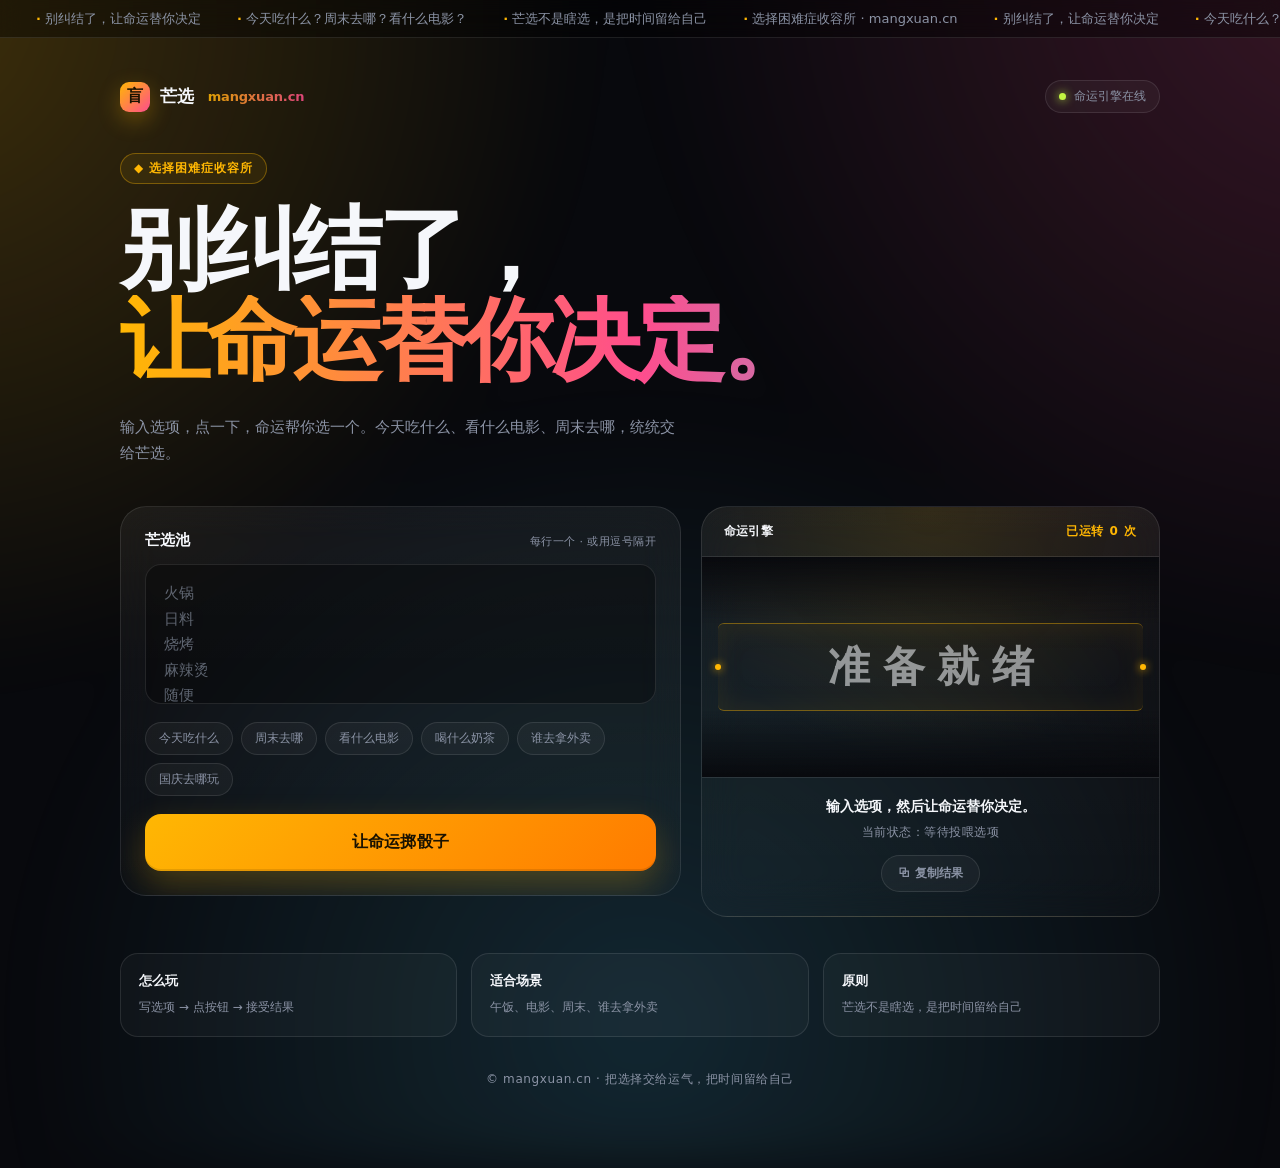
<file: index.html>
<!DOCTYPE html>
<html lang="zh-CN">
<head>
<meta charset="UTF-8">
<meta name="viewport" content="width=device-width, initial-scale=1.0">
<title>芒选 - 别纠结了，让命运替你决定</title>
<meta name="description" content="输入选项，一键芒选。今天吃什么、看什么电影、周末去哪，交给芒选帮你决定。">
<style>
  :root{
    --bg:#08090d;
    --text:#f5f7fb;
    --muted:#8b93a5;
    --line:rgba(255,255,255,.1);
    --accent:#ffb703;
    --accent2:#ff4d8d;
    --accent3:#4cc9f0;
    --lime:#c2f542;

    --reel-h: 220px;
    --reel-item-h: 88px;
  }

  *{ box-sizing:border-box; margin:0; padding:0; }

  html,body{ min-height:100%; }

  body{
    font-family: ui-sans-serif, system-ui, -apple-system, BlinkMacSystemFont,
      "Segoe UI", "PingFang SC", "Microsoft YaHei", sans-serif;
    background:var(--bg);
    color:var(--text);
    overflow-x:hidden;
    -webkit-text-size-adjust:100%;
    -webkit-font-smoothing:antialiased;
  }

  body::before{
    content:"";
    position:fixed;
    inset:-30%;
    z-index:0;
    pointer-events:none;
    background:
      radial-gradient(circle at 15% 20%, rgba(255,183,3,.22), transparent 32%),
      radial-gradient(circle at 85% 15%, rgba(255,77,141,.2), transparent 34%),
      radial-gradient(circle at 50% 90%, rgba(76,201,240,.16), transparent 38%);
    filter: blur(30px);
    animation: drift 22s ease-in-out infinite alternate;
  }

  @keyframes drift{
    0%{ transform: translate3d(0,0,0) scale(1); }
    100%{ transform: translate3d(4%,-3%,0) scale(1.08); }
  }

  .marquee{
    position:relative;
    z-index:2;
    overflow:hidden;
    border-bottom:1px solid var(--line);
    background:rgba(0,0,0,.4);
    backdrop-filter: blur(10px);
    height:38px;
    display:flex;
    align-items:center;
  }

  .marquee-track{
    display:flex;
    gap:36px;
    white-space:nowrap;
    animation: scroll 30s linear infinite;
    font-size:13px;
    color:var(--muted);
    padding-left:36px;
  }

  .marquee-track b{ color:var(--accent); font-weight:800; }

  @keyframes scroll{ to{ transform: translateX(-50%); } }

  .wrap{
    position:relative;
    z-index:1;
    max-width:1080px;
    margin:0 auto;
    padding:28px 20px 80px;
  }

  /* 导航 */
  .nav{
    display:flex;
    justify-content:space-between;
    align-items:center;
    gap:16px;
    padding:14px 0 40px;
  }

  .logo{
    display:flex;
    align-items:center;
    gap:10px;
    font-size:17px;
    font-weight:900;
    letter-spacing:-.01em;
  }

  .logo-mark{
    width:30px;
    height:30px;
    border-radius:9px;
    background:linear-gradient(135deg,var(--accent),var(--accent2));
    display:grid;
    place-items:center;
    font-size:16px;
    color:#1a1200;
    box-shadow:0 8px 22px rgba(255,183,3,.3);
    animation: logoPulse 3s ease-in-out infinite;
    flex-shrink:0;
  }

  @keyframes logoPulse{
    0%,100%{ transform: rotate(-4deg) scale(1); }
    50%{ transform: rotate(4deg) scale(1.06); }
  }

  .logo em{
    font-style:normal;
    background:linear-gradient(90deg,var(--accent),var(--accent2));
    -webkit-background-clip:text;
    background-clip:text;
    color:transparent;
    font-size:13px;
    font-weight:600;
    margin-left:4px;
    opacity:.85;
  }

  .status-pill{
    display:flex;
    align-items:center;
    gap:8px;
    padding:7px 13px;
    border:1px solid var(--line);
    border-radius:999px;
    background:rgba(255,255,255,.04);
    font-size:12px;
    color:var(--muted);
    white-space:nowrap;
  }

  .status-pill i{
    width:7px; height:7px;
    border-radius:50%;
    background:var(--lime);
    box-shadow:0 0 10px var(--lime);
    animation: blink 1.6s ease-in-out infinite;
    flex-shrink:0;
  }

  @keyframes blink{ 50%{ opacity:.35; } }

  .hero{ position:relative; margin-bottom:40px; }

  .hero-tag{
    display:inline-flex;
    align-items:center;
    gap:8px;
    padding:6px 13px;
    border-radius:999px;
    border:1px solid rgba(255,183,3,.35);
    background:rgba(255,183,3,.08);
    color:var(--accent);
    font-size:12px;
    font-weight:700;
    letter-spacing:.08em;
    margin-bottom:20px;
  }

  .hero h1{
    font-size:clamp(2.4rem, 7.5vw, 5.6rem);
    line-height:1.02;
    letter-spacing:-.045em;
    font-weight:900;
  }

  .hero h1 .line2{
    display:block;
    background:linear-gradient(90deg,var(--accent) 0%, var(--accent2) 50%, var(--accent3) 100%);
    -webkit-background-clip:text;
    background-clip:text;
    color:transparent;
    padding-bottom:.08em;
  }

  .hero p{
    margin-top:20px;
    max-width:560px;
    color:var(--muted);
    font-size:15px;
    line-height:1.75;
  }

  .stage{
    display:grid;
    grid-template-columns: 1.1fr .9fr;
    gap:20px;
    align-items:start;
  }

  .card{
    position:relative;
    border:1px solid var(--line);
    border-radius:26px;
    background:linear-gradient(180deg, rgba(255,255,255,.055), rgba(255,255,255,.02));
    backdrop-filter: blur(20px);
    padding:24px;
    overflow:hidden;
  }

  .input-card .label{
    display:flex;
    justify-content:space-between;
    align-items:baseline;
    margin-bottom:14px;
  }

  .input-card .label b{ font-size:15px; font-weight:800; }
  .input-card .label span{ font-size:11px; color:var(--muted); letter-spacing:.04em; }

  textarea{
    width:100%;
    min-height:140px;
    padding:16px 18px;
    resize:none;
    border:1px solid var(--line);
    border-radius:16px;
    outline:none;
    background:rgba(0,0,0,.32);
    color:var(--text);
    font:inherit;
    font-size:15px;
    line-height:1.7;
    transition:.2s;
    scrollbar-width: thin;
    scrollbar-color: rgba(255,255,255,.18) transparent;
  }

  textarea:focus{
    border-color:rgba(255,183,3,.6);
    box-shadow:0 0 0 4px rgba(255,183,3,.08);
    background:rgba(0,0,0,.42);
  }

  textarea::placeholder{ color:rgba(139,147,165,.65); }

  textarea::-webkit-scrollbar{ width:7px; }
  textarea::-webkit-scrollbar-track{ background:transparent; margin:6px; }
  textarea::-webkit-scrollbar-thumb{
    background:rgba(255,255,255,.16);
    border-radius:999px;
    border:2px solid transparent;
    background-clip:padding-box;
  }
  textarea::-webkit-scrollbar-thumb:hover{
    background:rgba(255,255,255,.3);
    background-clip:padding-box;
  }
  textarea::-webkit-resizer{ display:none; }

  .chips{
    display:flex;
    flex-wrap:wrap;
    gap:8px;
    margin-top:14px;
  }

  .chip{
    padding:7px 13px;
    border:1px solid var(--line);
    border-radius:999px;
    background:rgba(255,255,255,.04);
    color:var(--muted);
    font:inherit;
    font-size:12px;
    cursor:pointer;
    transition:.2s;
  }

  .chip:hover, .chip.active{
    color:var(--text);
    border-color:rgba(255,183,3,.5);
    background:rgba(255,183,3,.1);
  }

  .roll-btn{
    width:100%;
    margin-top:18px;
    padding:18px 24px;
    border:0;
    border-radius:16px;
    font:inherit;
    font-size:16px;
    font-weight:900;
    letter-spacing:.02em;
    color:#1a1200;
    background:linear-gradient(135deg,var(--accent),#ff7b00);
    box-shadow:0 14px 34px rgba(255,183,3,.24), inset 0 -2px 0 rgba(0,0,0,.1);
    cursor:pointer;
    position:relative;
    overflow:hidden;
    transition:.2s;
  }

  .roll-btn::after{
    content:"";
    position:absolute;
    top:0; left:-60%;
    width:40%; height:100%;
    background:linear-gradient(90deg, transparent, rgba(255,255,255,.5), transparent);
    transform:skewX(-20deg);
    transition:.6s;
  }

  .roll-btn:hover::after{ left:120%; }

  .roll-btn:hover{
    transform:translateY(-2px);
    box-shadow:0 18px 40px rgba(255,183,3,.36);
  }

  .roll-btn:active{ transform:translateY(0); }

  .roll-btn:disabled{
    cursor:wait;
    opacity:.85;
    transform:none;
  }

  .machine-card{
    position:sticky;
    top:20px;
    padding:0;
    overflow:hidden;
    background:
      radial-gradient(circle at 50% 0%, rgba(255,183,3,.12), transparent 55%),
      linear-gradient(180deg, rgba(255,255,255,.06), rgba(255,255,255,.02));
  }

  .machine-head{
    display:flex;
    justify-content:space-between;
    align-items:center;
    padding:16px 22px;
    border-bottom:1px solid var(--line);
    font-size:12px;
    color:var(--muted);
    letter-spacing:.08em;
  }

  .machine-head b{
    color:var(--text);
    font-weight:800;
    letter-spacing:.02em;
  }

  .machine-head em{
    font-style:normal;
    color:var(--accent);
    font-weight:800;
  }

  .reel{
    position:relative;
    height:var(--reel-h);
    overflow:hidden;
  }

  .reel::before,
  .reel::after{
    content:"";
    position:absolute;
    left:0; right:0;
    height:66px;
    pointer-events:none;
    z-index:3;
  }

  .reel::before{
    top:0;
    background:linear-gradient(180deg, rgba(8,9,13,.95), transparent);
  }

  .reel::after{
    bottom:0;
    background:linear-gradient(0deg, rgba(8,9,13,.95), transparent);
  }

  .reel-window{
    position:absolute;
    top:50%;
    left:16px;
    right:16px;
    height:var(--reel-item-h);
    transform:translateY(-50%);
    border-top:1px solid rgba(255,183,3,.42);
    border-bottom:1px solid rgba(255,183,3,.42);
    border-radius:6px;
    pointer-events:none;
    z-index:2;
    box-shadow: inset 0 0 30px rgba(255,183,3,.08);
  }

  .reel-window::before,
  .reel-window::after{
    content:"";
    position:absolute;
    width:6px; height:6px;
    background:var(--accent);
    border-radius:50%;
    top:50%;
    margin-top:-3px;
    box-shadow:0 0 8px var(--accent);
  }
  .reel-window::before{ left:-3px; }
  .reel-window::after{ right:-3px; }

  .reel-strip{
    position:relative;
    z-index:1;
    padding-top: calc((var(--reel-h) - var(--reel-item-h)) / 2);
    padding-bottom: calc((var(--reel-h) - var(--reel-item-h)) / 2);
    will-change: transform;
  }

  .reel-item{
    height:var(--reel-item-h);
    display:flex;
    align-items:center;
    justify-content:center;
    padding:0 24px;
    font-size:clamp(1.6rem, 5.5vw, 2.6rem);
    font-weight:900;
    letter-spacing:-.02em;
    color:rgba(245,247,251,.55);
    text-align:center;
    word-break:break-word;
    line-height:1.1;
    transition: color .3s;
  }

  .reel-item.win{
    background:linear-gradient(180deg,#fff,#ffd166);
    -webkit-background-clip:text;
    background-clip:text;
    -webkit-text-fill-color:transparent;
  }

  .stamp{
    position:absolute;
    top:14px;
    right:20px;
    z-index:6;
    padding:6px 10px;
    border:2px solid var(--accent2);
    border-radius:8px;
    color:var(--accent2);
    font-size:11px;
    font-weight:900;
    letter-spacing:.16em;
    background:rgba(8,9,13,.55);
    backdrop-filter: blur(6px);
    opacity:0;
    transform: rotate(8deg) scale(.6);
    transition: .35s cubic-bezier(.34,1.56,.64,1);
    pointer-events:none;
    white-space:nowrap;
  }

  .stamp.show{
    opacity:1;
    transform: rotate(8deg) scale(1);
    animation: stampPulse .6s ease-out;
  }

  @keyframes stampPulse{
    0%{ transform: rotate(8deg) scale(1.4); }
    100%{ transform: rotate(8deg) scale(1); }
  }

  .result-info{
    padding:20px 24px 24px;
    border-top:1px solid var(--line);
    text-align:center;
  }

  .reason{
    font-size:14px;
    color:var(--text);
    font-weight:700;
    margin-bottom:6px;
    min-height:20px;
  }

  .meta{
    font-size:12px;
    color:var(--muted);
    letter-spacing:.04em;
    min-height:16px;
  }

  .copy-btn{
    display:inline-flex;
    align-items:center;
    gap:6px;
    margin-top:14px;
    padding:9px 16px;
    border:1px solid var(--line);
    border-radius:999px;
    background:rgba(255,255,255,.04);
    color:var(--muted);
    font:inherit;
    font-size:12px;
    font-weight:700;
    cursor:pointer;
    transition:.2s;
  }

  .copy-btn:hover{
    color:var(--text);
    border-color:rgba(255,183,3,.5);
    background:rgba(255,183,3,.08);
  }

  .confetti{
    position:fixed;
    width:8px; height:14px;
    z-index:100;
    pointer-events:none;
    border-radius:2px;
    animation: fall 1.6s ease-in forwards;
  }

  @keyframes fall{
    0%{ transform: translate3d(0,0,0) rotate(0); opacity:1; }
    100%{ transform: translate3d(var(--dx), 100vh, 0) rotate(var(--rot)); opacity:0; }
  }

  .bottom{
    margin-top:36px;
    display:grid;
    grid-template-columns:repeat(3,1fr);
    gap:14px;
  }

  .mini{
    padding:18px;
    border:1px solid var(--line);
    border-radius:18px;
    background:rgba(255,255,255,.03);
  }

  .mini strong{ display:block; font-size:13px; margin-bottom:6px; }
  .mini span{ color:var(--muted); font-size:12px; line-height:1.6; }

  footer{
    margin-top:34px;
    text-align:center;
    color:var(--muted);
    font-size:12px;
    letter-spacing:.05em;
  }

  .toast{
    position:fixed;
    left:50%;
    bottom:28px;
    z-index:200;
    padding:11px 18px;
    border-radius:999px;
    background:#fff;
    color:#111;
    font-weight:800;
    font-size:13px;
    opacity:0;
    pointer-events:none;
    transform: translate(-50%,20px);
    transition:.3s;
  }

  .toast.show{
    opacity:1;
    transform: translate(-50%,0);
  }

  @media (max-width: 820px){
    :root{
      --reel-h: 200px;
      --reel-item-h: 78px;
    }

    .wrap{ padding:0 16px 60px; }

    /* 导航吸顶 */
    .nav{
      position:sticky;
      top:0;
      z-index:50;
      margin:0 -16px;
      padding:12px 16px;
      background:rgba(8,9,13,.85);
      backdrop-filter: blur(18px) saturate(160%);
      -webkit-backdrop-filter: blur(18px) saturate(160%);
      border-bottom:1px solid var(--line);
    }

    .stage{ grid-template-columns: 1fr; }
    .machine-card{ position:relative; top:auto; }
    .reel-item{ font-size:clamp(1.5rem, 7vw, 2.2rem); }
    .bottom{ grid-template-columns:1fr; }
    .hero{ margin-top:24px; margin-bottom:30px; }
    .reel::before, .reel::after{ height:56px; }
    .stamp{ top:10px; right:14px; font-size:10px; padding:5px 8px; }
  }

  @media (max-width: 480px){
    .roll-btn{ padding:16px 20px; font-size:15px; }
    .card{ padding:20px; border-radius:22px; }
    .machine-head{ padding:14px 18px; }
    .result-info{ padding:18px 18px 20px; }
  }
</style>
</head>
<body>

  <div class="marquee">
    <div class="marquee-track">
      <span><b>·</b> 别纠结了，让命运替你决定</span>
      <span><b>·</b> 今天吃什么？周末去哪？看什么电影？</span>
      <span><b>·</b> 芒选不是瞎选，是把时间留给自己</span>
      <span><b>·</b> 选择困难症收容所 · mangxuan.cn</span>
      <span><b>·</b> 别纠结了，让命运替你决定</span>
      <span><b>·</b> 今天吃什么？周末去哪？看什么电影？</span>
      <span><b>·</b> 芒选不是瞎选，是把时间留给自己</span>
      <span><b>·</b> 选择困难症收容所 · mangxuan.cn</span>
    </div>
  </div>

  <div class="wrap">
    <nav class="nav">
      <div class="logo">
        <div class="logo-mark">盲</div>
        芒选 <em>mangxuan.cn</em>
      </div>
      <div class="status-pill"><i></i> 命运引擎在线</div>
    </nav>

    <header class="hero">
      <div class="hero-tag">◆ 选择困难症收容所</div>
      <h1>
        别纠结了，
        <span class="line2">让命运替你决定。</span>
      </h1>
      <p>输入选项，点一下，命运帮你选一个。今天吃什么、看什么电影、周末去哪，统统交给芒选。</p>
    </header>

    <main class="stage">
      <section class="card input-card">
        <div class="label">
          <b>芒选池</b>
          <span>每行一个 · 或用逗号隔开</span>
        </div>

        <textarea id="options" placeholder="火锅&#10;日料&#10;烧烤&#10;麻辣烫&#10;随便"></textarea>

        <div class="chips" aria-label="常用场景">
          <button class="chip" type="button" data-preset="food">今天吃什么</button>
          <button class="chip" type="button" data-preset="weekend">周末去哪</button>
          <button class="chip" type="button" data-preset="movie">看什么电影</button>
          <button class="chip" type="button" data-preset="drink">喝什么奶茶</button>
          <button class="chip" type="button" data-preset="takeout">谁去拿外卖</button>
          <button class="chip" type="button" data-preset="holiday">国庆去哪玩</button>
        </div>

        <button id="rollBtn" class="roll-btn" type="button">让命运掷骰子</button>
      </section>

      <section class="card machine-card" id="machineCard">
        <div class="machine-head">
          <b>命运引擎</b>
          <em id="spinCount">已运转 0 次</em>
        </div>

        <div class="reel">
          <div class="reel-window"></div>
          <div class="reel-strip" id="reelStrip">
            <div class="reel-item">准 备 就 绪</div>
          </div>
          <div class="stamp" id="stamp">命运已定</div>
        </div>

        <div class="result-info">
          <p class="reason" id="resultReason">输入选项，然后让命运替你决定。</p>
          <p class="meta" id="status">当前状态：等待投喂选项</p>
          <button class="copy-btn" id="copyBtn" type="button">⧉ 复制结果</button>
        </div>
      </section>
    </main>

    <section class="bottom">
      <div class="mini">
        <strong>怎么玩</strong>
        <span>写选项 → 点按钮 → 接受结果</span>
      </div>
      <div class="mini">
        <strong>适合场景</strong>
        <span>午饭、电影、周末、谁去拿外卖</span>
      </div>
      <div class="mini">
        <strong>原则</strong>
        <span>芒选不是瞎选，是把时间留给自己</span>
      </div>
    </section>

    <footer>© mangxuan.cn · 把选择交给运气，把时间留给自己</footer>
  </div>

  <div class="toast" id="toast">已复制</div>

<script>
  const optionsEl = document.getElementById('options');
  const rollBtn = document.getElementById('rollBtn');
  const copyBtn = document.getElementById('copyBtn');
  const reelStrip = document.getElementById('reelStrip');
  const resultReason = document.getElementById('resultReason');
  const statusEl = document.getElementById('status');
  const stamp = document.getElementById('stamp');
  const machineCard = document.getElementById('machineCard');
  const spinCountEl = document.getElementById('spinCount');
  const toast = document.getElementById('toast');

  const presets = {
    food: '火锅\n日料\n烧烤\n麻辣烫\n汉堡\n兰州拉面',
    weekend: '去公园\n看电影\n逛展\n爬山\n咖啡馆发呆\n在家躺平',
    movie: '科幻片\n喜剧片\n悬疑片\n动画片\n老电影\n随便点开一部',
    drink: '奶茶\n美式\n柠檬茶\n气泡水\n热牛奶\n白开水',
    takeout: '我去\n你去\n石头剪刀布\n今天不点外卖\n让最忙的人去\n随机抽一个',
    holiday: '去大理躺平\n去成都看熊猫\n去重庆吃火锅\n去长沙喝茶颜悦色\n去淄博吃烧烤\n去新疆自驾\n去三亚看海\n去西安吃泡馍\n去哈尔滨看雪\n带电脑去旅游\n远程办公顺便旅游\n加班\n在家写代码\n改bug\n在家躺平\n出去人挤人\n回老家\n睡七天\n学新技术\n打游戏\n继续写代码'
  };

  const reasons = [
    '宇宙的骰子已经落地。',
    '不是它最好，是它现在最顺眼。',
    '选择困难症临时下线。',
    '大数据没有参与，纯靠缘分。',
    '再纠结就不礼貌了。',
    '听我的，就它了。',
    '这是今天的芒选冠军。',
    '别问为什么，问就是天意。'
  ];

  let rolling = false;
  let spinCount = parseInt(localStorage.getItem('mx_spin') || '0', 10);
  let toastTimer = null;

  spinCountEl.textContent = '已运转 ' + spinCount + ' 次';

  function pick(arr){ return arr[Math.floor(Math.random() * arr.length)]; }

  function escapeHtml(s){
    return String(s).replace(/[&<>"']/g, c => ({
      '&':'&amp;','<':'&lt;','>':'&gt;','"':'&quot;',"'":'&#39;'
    }[c]));
  }

  function getOptions(){
    return optionsEl.value
      .split(/[\n,，、;；]+/)
      .map(x => x.trim())
      .filter(Boolean);
  }

  function showToast(text){
    toast.textContent = text;
    toast.classList.add('show');
    clearTimeout(toastTimer);
    toastTimer = setTimeout(() => toast.classList.remove('show'), 1800);
  }

  function scrollToMachine(){
    const rect = machineCard.getBoundingClientRect();
    const viewH = window.innerHeight || document.documentElement.clientHeight;
    // 留出吸顶导航的高度
    const navH = window.innerWidth <= 820 ? 56 : 0;
    if (rect.top >= navH && rect.bottom <= viewH) return;
    const targetY = window.scrollY + rect.top - navH - 10;
    window.scrollTo({ top: targetY, behavior: 'smooth' });
  }

  function burstConfetti(){
    const colors = ['#ffb703','#ff4d8d','#4cc9f0','#c2f542','#ffffff'];
    const centerX = window.innerWidth / 2;
    const centerY = window.innerHeight / 2;

    for (let i = 0; i < 26; i++){
      const p = document.createElement('div');
      p.className = 'confetti';
      p.style.left = centerX + 'px';
      p.style.top = centerY + 'px';
      p.style.background = colors[Math.floor(Math.random() * colors.length)];
      const dx = (Math.random() - 0.5) * 600;
      const rot = (Math.random() - 0.5) * 1200;
      p.style.setProperty('--dx', dx + 'px');
      p.style.setProperty('--rot', rot + 'deg');
      p.style.animationDelay = (Math.random() * 0.2) + 's';
      p.style.animationDuration = (1.2 + Math.random() * 0.6) + 's';
      document.body.appendChild(p);
      setTimeout(() => p.remove(), 2200);
    }
  }

  function buildReel(items, repeats){
    const seq = [];
    for (let i = 0; i < repeats; i++){
      seq.push(items[i % items.length]);
    }
    const final = pick(items);
    seq.push(final);
    return { seq, final };
  }

  function renderReel(seq, winningIndex){
    reelStrip.innerHTML = seq.map((t, i) =>
      `<div class="reel-item${i === winningIndex ? ' win' : ''}">${escapeHtml(t)}</div>`
    ).join('');
  }

  function roll(){
    if (rolling) return;

    const opts = getOptions();

    if (opts.length < 2){
      statusEl.textContent = '至少写两个选项，命运才有得选。';
      optionsEl.focus();
      return;
    }

    rolling = true;
    rollBtn.disabled = true;
    rollBtn.textContent = '命运翻牌中...';
    resultReason.textContent = '别催，天机正在加载。';
    statusEl.textContent = '正在运转...';
    stamp.classList.remove('show');

    if (document.activeElement && document.activeElement.blur){
      document.activeElement.blur();
    }
    setTimeout(scrollToMachine, 60);

    setTimeout(() => {
      const repeats = 24 + Math.floor(Math.random() * 8);
      const { seq } = buildReel(opts, repeats);
      const winIndex = seq.length - 1;

      renderReel(seq, winIndex);

      reelStrip.style.transition = 'none';
      reelStrip.style.transform = 'translateY(0)';
      reelStrip.offsetHeight;

      const styles = getComputedStyle(document.documentElement);
      const itemH = parseFloat(styles.getPropertyValue('--reel-item-h')) || 88;
      const endY = -winIndex * itemH;

      const duration = 2.4 + Math.random() * 0.6;
      reelStrip.style.transition = `transform ${duration}s cubic-bezier(.15,.68,.2,1)`;
      reelStrip.style.transform = `translateY(${endY}px)`;

      setTimeout(() => {
        stamp.classList.add('show');
        resultReason.textContent = pick(reasons);
        statusEl.textContent = '命运已定，别想了。';
        rollBtn.disabled = false;
        rollBtn.textContent = '再让命运掷一次';
        rolling = false;

        spinCount++;
        localStorage.setItem('mx_spin', String(spinCount));
        spinCountEl.textContent = '已运转 ' + spinCount + ' 次';

        burstConfetti();
      }, duration * 1000 + 60);
    }, 260);
  }

  rollBtn.addEventListener('click', roll);

  optionsEl.addEventListener('keydown', (e) => {
    if ((e.ctrlKey || e.metaKey) && e.key === 'Enter') roll();
  });

  document.querySelectorAll('[data-preset]').forEach(btn => {
    btn.addEventListener('click', () => {
      const key = btn.dataset.preset;
      if (!presets[key]) return;

      optionsEl.value = presets[key];
      statusEl.textContent = '已装填，点按钮开始芒选。';
      resultReason.textContent = '命运引擎待命中。';

      document.querySelectorAll('.chip').forEach(c => c.classList.remove('active'));
      btn.classList.add('active');
    });
  });

  copyBtn.addEventListener('click', async () => {
    const winItem = reelStrip.querySelector('.reel-item.win');
    const resultText = winItem ? winItem.textContent : '（还没结果）';
    const text = `芒选结果：${resultText}\n理由：${resultReason.textContent}\n来自 mangxuan.cn`;

    try {
      await navigator.clipboard.writeText(text);
      showToast('已复制，拿去发群里');
    } catch (err) {
      const ta = document.createElement('textarea');
      ta.value = text;
      ta.style.position = 'fixed';
      ta.style.opacity = '0';
      document.body.appendChild(ta);
      ta.select();
      document.execCommand('copy');
      ta.remove();
      showToast('已复制，拿去发群里');
    }
  });
</script>
</body>
</html>
</file>
